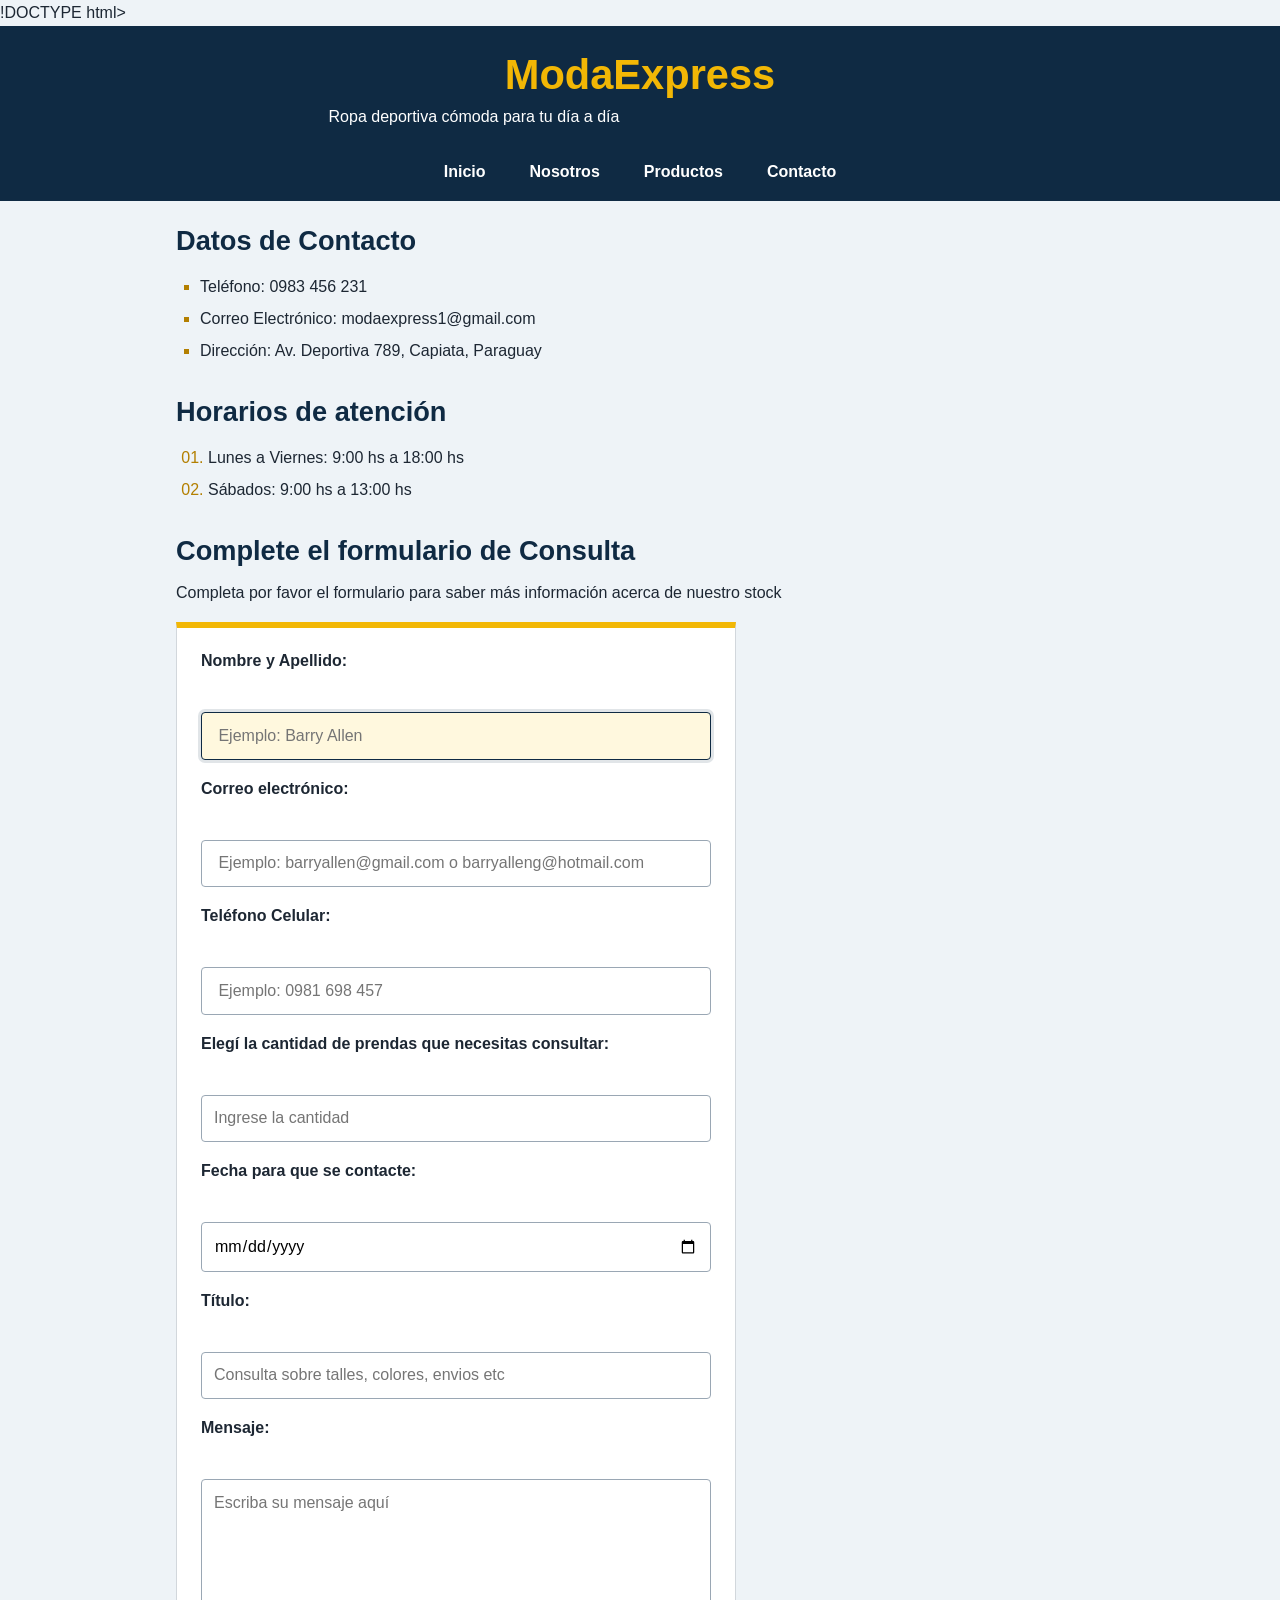
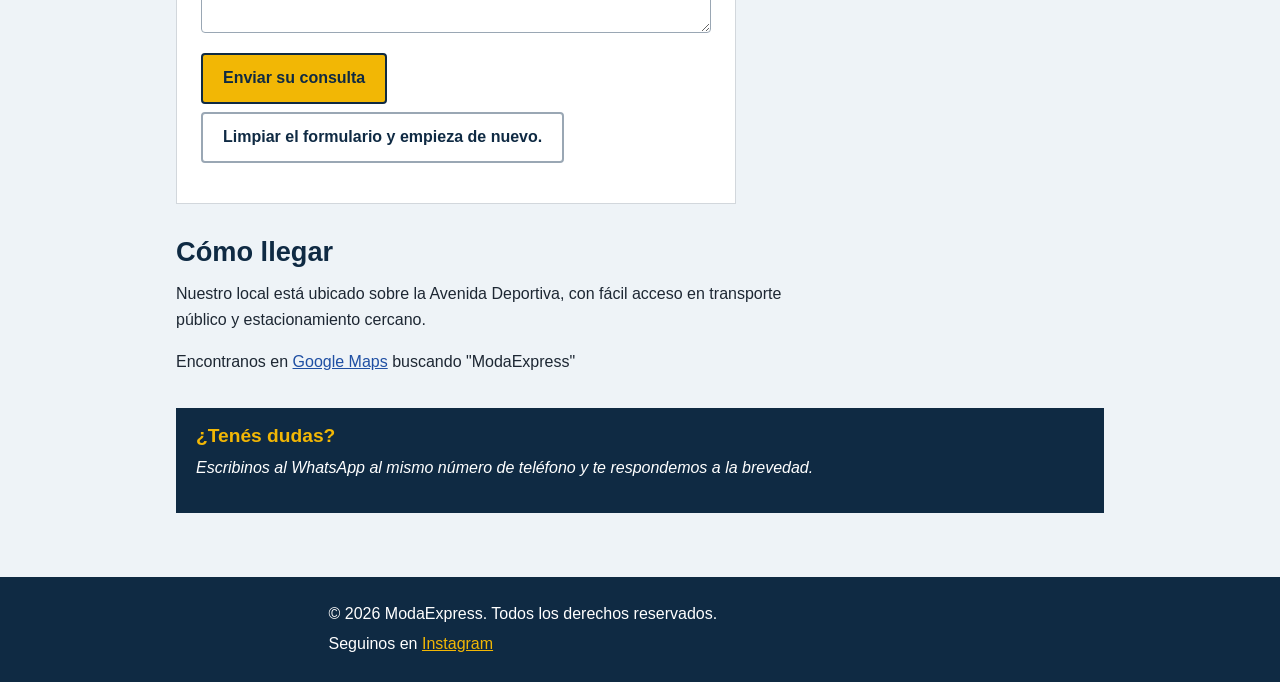
<file: Contacto.html>
!DOCTYPE html>

<html lang="es">

<head>
    <meta charset="UTF-8">
    <meta name="viewport" content="width=device-width, initial-scale=1.0">
    <title>ModaExpress - Contacto</title>

    <link rel="stylesheet" href="estilos.css">
</head>

<body>
    <header>
        <h1>ModaExpress</h1>
        <p>Ropa deportiva cómoda para tu día a día</p>
        <nav>
            <ul>
                <li><a href="index.html">Inicio</a></li>
                <li><a href="nosotros.html">Nosotros</a></li>
                <li><a href="productos.html">Productos</a></li>
                <li><a href="contacto.html">Contacto</a></li>
            </ul>
        </nav>
    </header>

    <main>
        <section id="datos-contacto">
            <h2>Datos de Contacto</h2>
            <ul>
                <li>Teléfono: 0983 456 231</li>
                <li>Correo Electrónico: modaexpress1@gmail.com</li>
                <li>Dirección: Av. Deportiva 789, Capiata, Paraguay</li>
            </ul>
        </section>

        <section id="horarios">
            <h2>Horarios de atención</h2>
            <ol>
                <li>Lunes a Viernes: 9:00 hs a 18:00 hs</li>
                <li>Sábados: 9:00 hs a 13:00 hs</li>
            </ol>
        </section>

        <section id="formulario-contacto">
            <h2>Complete el formulario de Consulta</h2>
            <p>Completa por favor el formulario para saber más información acerca de nuestro stock</p>
            <form action="#" method="get">
                <p>
                    <label for="nombre">Nombre y Apellido: </label><br>

                    <input type="text" id="nombre" name="nombre" placeholder=" Ejemplo: Barry Allen" required
                        minlength="3" autofocus>
                </p>

                <p>
                    <label for="correo">Correo electrónico: </label><br>

                    <input type="email" id="correo" name="correo"
                        placeholder=" Ejemplo: barryallen@gmail.com o barryalleng@hotmail.com" required>
                </p>

                <p>
                    <label for="telefono">Teléfono Celular: </label><br>

                    <input type="tel" id="telefono" name="telefono" placeholder=" Ejemplo: 0981 698 457" required>
                </p>

                <p>
                    <label for="cantidad">Elegí la cantidad de prendas que necesitas consultar: </label><br>

                    <input type="number" id="cantidad" name="cantidad" min="1" max="65"
                        placeholder="Ingrese la cantidad">
                </p>

                <p>
                    <label for="fecha">Fecha para que se contacte: </label><br>

                    <input type="date" id="fecha" name="fecha">
                </p>

                <p>
                    <label for="titulo-consulta">Título: </label><br>

                    <input type="text" id="titulo-consulta" name="titulo-consulta"
                        placeholder="Consulta sobre talles, colores, envios etc">
                </p>

                <p>
                    <label for="mensaje">Mensaje: </label><br>

                    <textarea id="mensaje" name="mensaje" rows="5" cols="32" placeholder="Escriba su mensaje aquí"
                        required></textarea>
                </p>
                <p>
                    <button type="submit">Enviar su consulta</button>
                    <button type="reset">Limpiar el formulario y empieza de nuevo.</button>
                </p>

            </form>
        </section>

        <section id="ubicacion">
            <h2>Cómo llegar</h2>
            <p>
                Nuestro local está ubicado sobre la Avenida Deportiva, con fácil acceso en transporte público y
                estacionamiento cercano.
            </p>
            <p>
                Encontranos en <a href="https://www.google.com/maps" target="_blank">Google Maps</a>
                buscando "ModaExpress"
            </p>
        </section>
        <aside class="destacado">
            <h3>¿Tenés dudas?</h3>
            <p>Escribinos al WhatsApp al mismo número de teléfono y te respondemos a la brevedad.</p>
        </aside>
    </main>

    <footer>
        <p>&copy; 2026 ModaExpress. Todos los derechos reservados.</p>
        <p>Seguinos en <a href="https://www.instagram.com" target="_blank">Instagram</a></p>
    </footer>
</body>

</html>
</file>
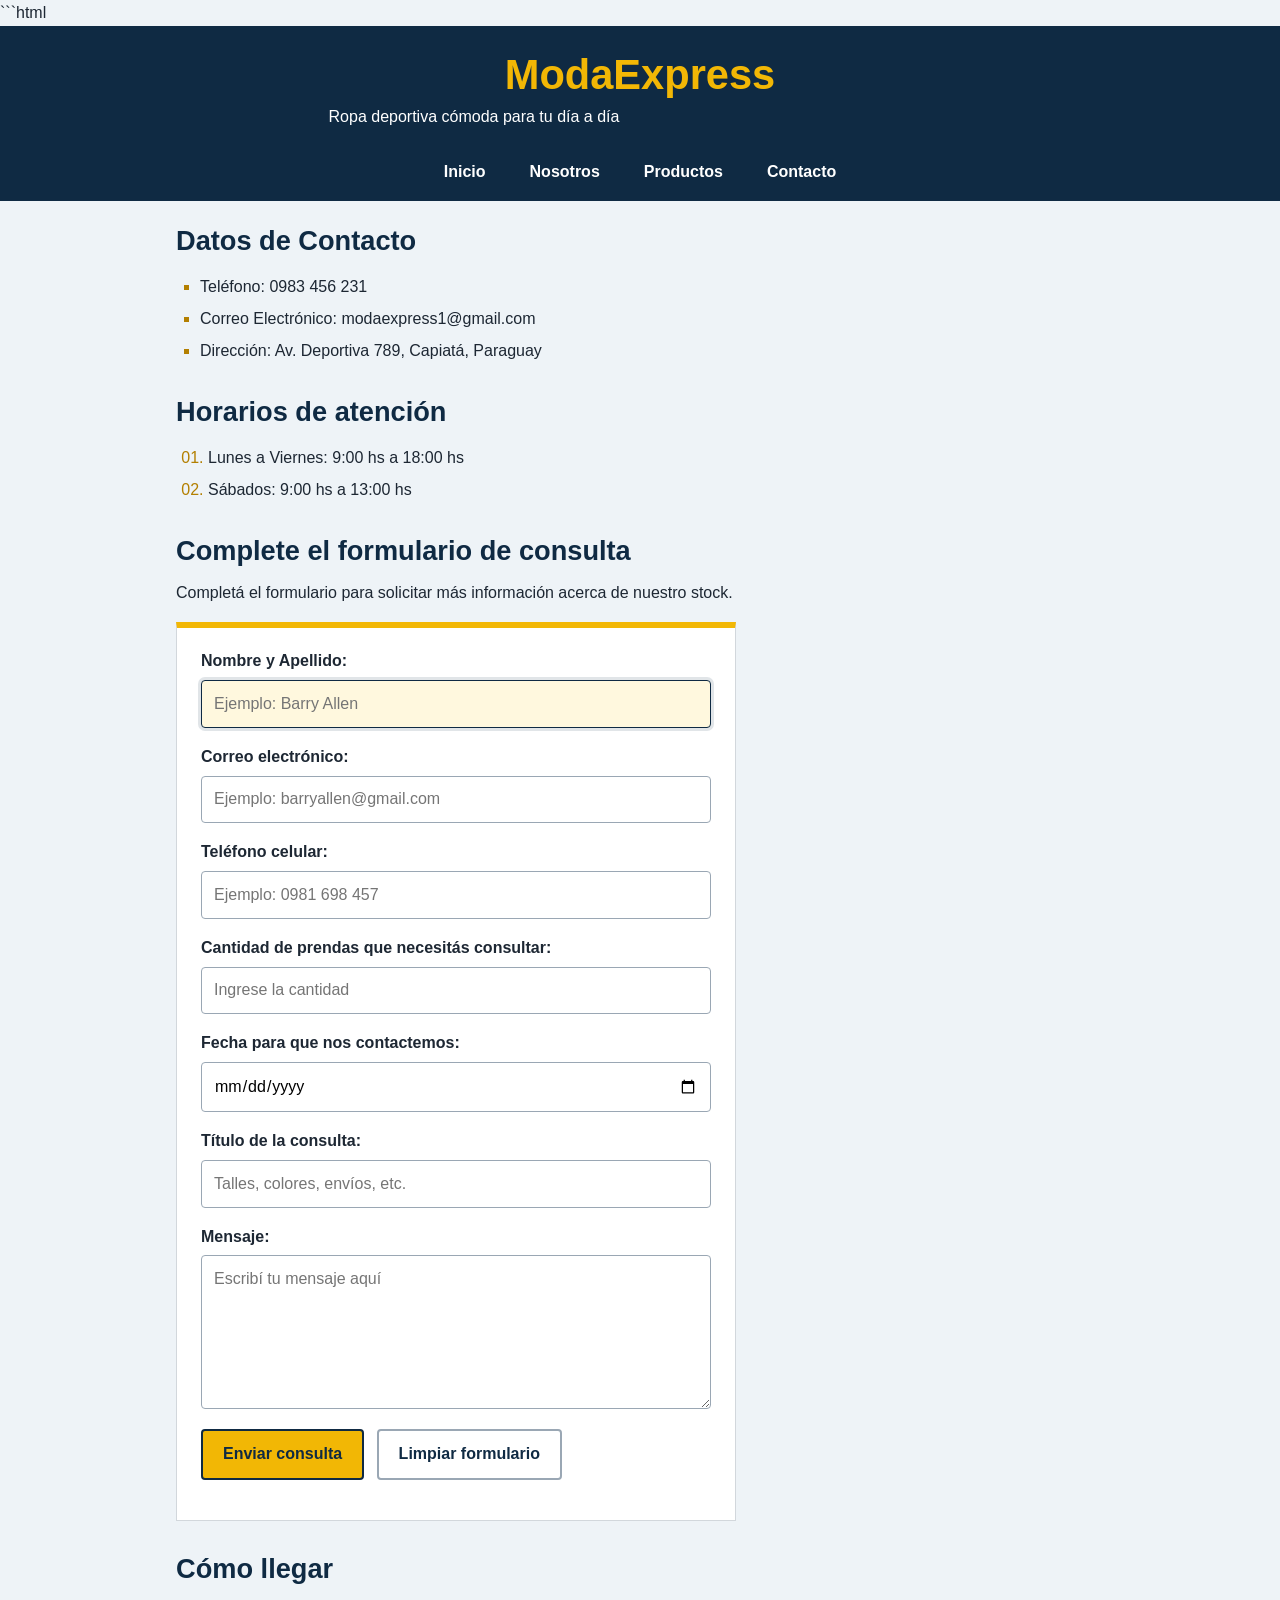
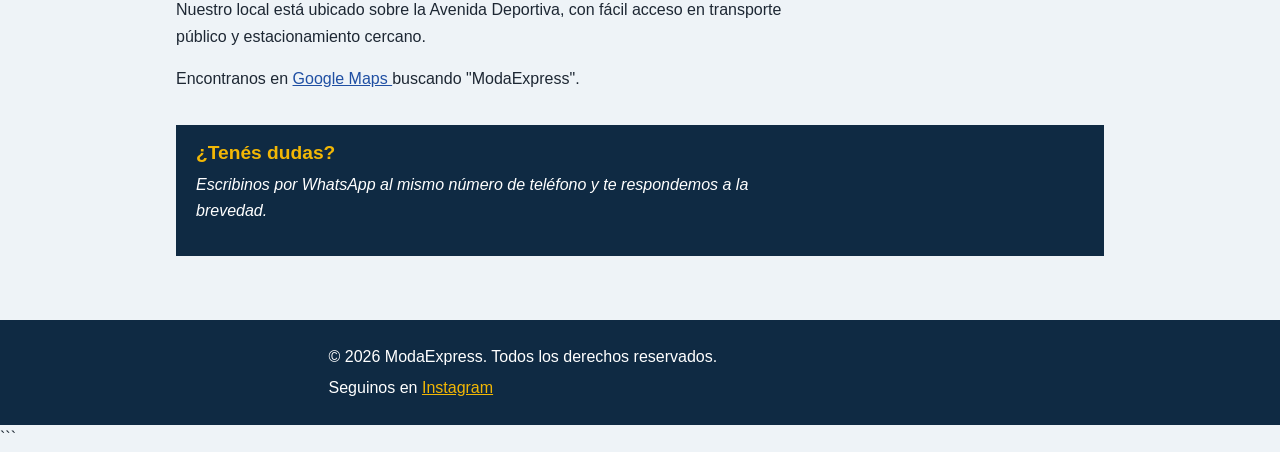
<file: contacto.html>
```html
<!DOCTYPE html>
<html lang="es">

<head>
    <meta charset="UTF-8">
    <meta name="viewport" content="width=device-width, initial-scale=1.0">
    <title>ModaExpress - Contacto</title>

    <link rel="stylesheet" href="estilos.css">
</head>

<body>
    <header>
        <h1>ModaExpress</h1>
        <p>Ropa deportiva cómoda para tu día a día</p>

        <nav>
            <ul>
                <li><a href="index.html">Inicio</a></li>
                <li><a href="nosotros.html">Nosotros</a></li>
                <li><a href="productos.html">Productos</a></li>
                <li><a href="contacto.html" aria-current="page">Contacto</a></li>
            </ul>
        </nav>
    </header>

    <main>
        <section id="datos-contacto">
            <h2>Datos de Contacto</h2>
            <ul>
                <li>Teléfono: 0983 456 231</li>
                <li>Correo Electrónico: modaexpress1@gmail.com</li>
                <li>Dirección: Av. Deportiva 789, Capiatá, Paraguay</li>
            </ul>
        </section>

        <section id="horarios">
            <h2>Horarios de atención</h2>
            <ol>
                <li>Lunes a Viernes: 9:00 hs a 18:00 hs</li>
                <li>Sábados: 9:00 hs a 13:00 hs</li>
            </ol>
        </section>

        <section id="formulario-contacto">
            <h2>Complete el formulario de consulta</h2>
            <p>Completá el formulario para solicitar más información acerca de nuestro stock.</p>

            <form action="#" method="get">
                <p>
                    <label for="nombre">Nombre y Apellido:</label>
                    <input type="text" id="nombre" name="nombre"
                        placeholder="Ejemplo: Barry Allen"
                        minlength="3" maxlength="70" required autofocus>
                </p>

                <p>
                    <label for="correo">Correo electrónico:</label>
                    <input type="email" id="correo" name="correo"
                        placeholder="Ejemplo: barryallen@gmail.com" required>
                </p>

                <p>
                    <label for="telefono">Teléfono celular:</label>
                    <input type="tel" id="telefono" name="telefono"
                        placeholder="Ejemplo: 0981 698 457"
                        pattern="[0-9 +()-]{7,20}"
                        title="Ingresá un número de teléfono válido" required>
                </p>

                <p>
                    <label for="cantidad">Cantidad de prendas que necesitás consultar:</label>
                    <input type="number" id="cantidad" name="cantidad"
                        min="1" max="65" placeholder="Ingrese la cantidad" required>
                </p>

                <p>
                    <label for="fecha">Fecha para que nos contactemos:</label>
                    <input type="date" id="fecha" name="fecha">
                </p>

                <p>
                    <label for="titulo-consulta">Título de la consulta:</label>
                    <input type="text" id="titulo-consulta" name="titulo-consulta"
                        placeholder="Talles, colores, envíos, etc."
                        maxlength="100" required>
                </p>

                <p>
                    <label for="mensaje">Mensaje:</label>
                    <textarea id="mensaje" name="mensaje" rows="5"
                        placeholder="Escribí tu mensaje aquí"
                        minlength="10" maxlength="500" required></textarea>
                </p>

                <p>
                    <button type="submit">Enviar consulta</button>
                    <button type="reset">Limpiar formulario</button>
                </p>
            </form>
        </section>

        <section id="ubicacion">
            <h2>Cómo llegar</h2>
            <p>
                Nuestro local está ubicado sobre la Avenida Deportiva,
                con fácil acceso en transporte público y estacionamiento cercano.
            </p>
            <p>
                Encontranos en
                <a href="https://www.google.com/maps" target="_blank" rel="noopener noreferrer">
                    Google Maps
                </a>
                buscando "ModaExpress".
            </p>
        </section>

        <aside class="destacado">
            <h3>¿Tenés dudas?</h3>
            <p>Escribinos por WhatsApp al mismo número de teléfono y te respondemos a la brevedad.</p>
        </aside>
    </main>

    <footer>
        <p>&copy; 2026 ModaExpress. Todos los derechos reservados.</p>
        <p>Seguinos en
            <a href="https://www.instagram.com" target="_blank" rel="noopener noreferrer">
                Instagram
            </a>
        </p>
    </footer>
</body>

</html>
```
</file>
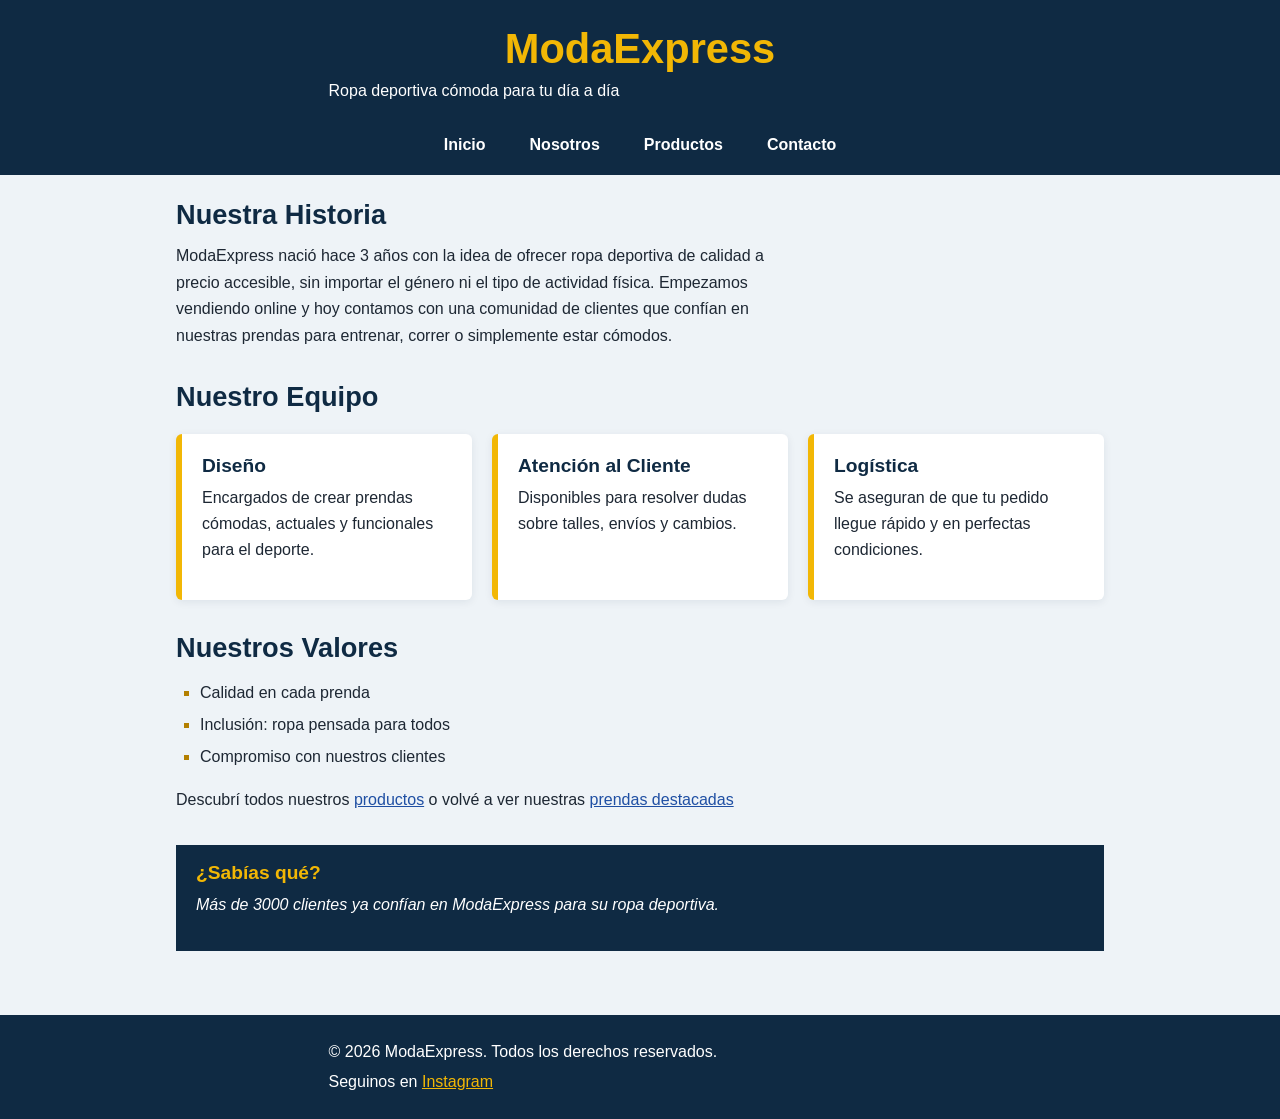
<file: Nosotros.html>
<!DOCTYPE html>
<html lang="es">

<head>
    <meta charset="UTF-8">
    <meta name="viewport" content="width=device-width, initial-scale=1.0">
    <title>ModaExpress - Nosotros</title>
    <link rel="stylesheet" href="estilos.css">
</head>

<body>

    <header>
        <h1>ModaExpress</h1>
        <p>Ropa deportiva cómoda para tu día a día</p>
        <nav>
            <ul>
                <li><a href="index.html">Inicio</a></li>
                <li><a href="nosotros.html">Nosotros</a></li>
                <li><a href="productos.html">Productos</a></li>
                <li><a href="contacto.html">Contacto</a></li>
            </ul>
        </nav>
    </header>

    <main>
        <section id="historia">
            <h2> Nuestra Historia</h2>
            <p>
                ModaExpress nació hace 3 años con la idea de ofrecer ropa deportiva de calidad a
                precio accesible, sin importar el género ni el tipo de actividad física. Empezamos vendiendo
                online y hoy contamos con una comunidad de clientes que confían en nuestras prendas para entrenar,
                correr o simplemente estar cómodos.
            </p>
        </section>

        <section id="equipo">
            <h2> Nuestro Equipo</h2>
            <article class="tarjeta">
                <h3>Diseño</h3>
                <p> Encargados de crear prendas cómodas, actuales y funcionales para el deporte.
                </p>
            </article>
            <article class="tarjeta">
                <h3>Atención al Cliente</h3>
                <p>Disponibles para resolver dudas sobre talles, envíos y cambios.</p>
            </article>
            <article class="tarjeta">
                <h3>Logística</h3>
                <p>Se aseguran de que tu pedido llegue rápido y en perfectas condiciones. </p>
            </article>
        </section>
        <section id="valores">
            <h2> Nuestros Valores</h2>
            <ul>
                <li>Calidad en cada prenda</li>
                <li>Inclusión: ropa pensada para todos</li>
                <li>Compromiso con nuestros clientes</li>
            </ul>
            <p>
                Descubrí todos nuestros <a href="productos.html">productos</a> o volvé a ver
                nuestras <a href="index.html#destacados">prendas destacadas</a>
            </p>
        </section>

        <section>
                <aside class="destacado">
                    <h3>¿Sabías qué?</h3>
                    <p>Más de 3000 clientes ya confían en ModaExpress para su ropa deportiva.</p>
                </aside>
            </section>
    </main>

    <footer>
        <p>&copy; 2026 ModaExpress. Todos los derechos reservados.</p>
        <p>Seguinos en <a href="https://www.instagram.com" target="_blank">Instagram</a></p>
    </footer>

</body>

</html>
</file>
<file: estilos.css>
/* ModaExpress - estilos.css
   Paleta: tinta #0f2a43 | señal #f2b705 | hielo #eef3f7 | texto #1d2733 */

:root {
  --tinta: #0f2a43;
  --senal: #f2b705;
  --hielo: #eef3f7;
  --texto: #1d2733;
  --gris: #5b6773;
  --linea: rgba(15, 42, 67, 0.18);
}

/* ---------- Base (selector de etiqueta) ---------- */

/* ---------- Control de dimensiones ---------- */
*,
*::before,
*::after {
  box-sizing: border-box;
}

html {
  scroll-behavior: smooth;
}

main section,
main article,
main aside {
  min-width: 0;
}
body {
  margin: 0;
  font-family: "Segoe UI", Tahoma, Verdana, sans-serif;
  font-size: 1rem;
  line-height: 1.65;
  color: var(--texto);
  background-color: var(--hielo);
}

p { margin: 0 0 1rem; max-width: 70ch; text-align: left; }
img { max-width: 100%; height: auto; }

/* ---------- Títulos (agrupación de selectores) ---------- */
h1, h2, h3 {
  font-family: "Franklin Gothic Medium", "Arial Narrow", Arial, sans-serif;
  line-height: 1.2;
  color: var(--tinta);
}
h2 { font-size: 1.7rem; font-weight: 700; margin: 0 0 0.75rem; }
h3 { font-size: 1.2rem; font-weight: 600; margin: 0 0 0.5rem; }

/* ---------- Encabezado y navegación ---------- */
header { background-color: var(--tinta); text-align: center; padding: 1.5rem 1rem 0; }
header h1 { margin: 0; font-size: 2.6rem; font-weight: 700; color: var(--senal); }
header p { margin: 0.25rem auto 1rem; color: #ffffff; }

nav ul {
  display: flex;               /* Flexbox */
  justify-content: center;
  flex-wrap: wrap;
  gap: 0.25rem;
  margin: 0;
  padding: 0;
  list-style: none;
}
nav a {                        /* selector descendiente */
  display: block;
  padding: 0.75rem 1.25rem;
  color: #ffffff;
  font-weight: 600;
  text-decoration: none;
  border-bottom: 4px solid transparent;
}
nav a:hover { background-color: rgba(255, 255, 255, 0.12); border-bottom-color: var(--senal); }

/* ---------- Enlaces ---------- */
a { color: #1f4fa3; }
a:hover { color: #8a6100; text-decoration: underline; }

/* ---------- Contenido ---------- */
main { max-width: 960px; margin: 0 auto; padding: 1.5rem 1rem 2rem; }
main section { margin-bottom: 2rem; }

/* Selector de identificador + imagen de fondo con posición, tamaño y repetición */
#bienvenido {
  padding: 4rem 1.5rem;
  color: #ffffff;
  background-image: linear-gradient(rgba(15, 42, 67, 0.72), rgba(15, 42, 67, 0.72)), url("coleccion.jpg");
  background-position: center;
  background-size: cover;
  background-repeat: no-repeat;
}
#bienvenido h2 { color: #ffffff; font-size: 2.2rem; }

/* Grid: tarjetas de destacados y equipo */
#destacados, #equipo {
  display: grid;
  grid-template-columns: repeat(auto-fit, minmax(260px, 1fr));
  gap: 1.25rem;
}
#destacados > h2, #equipo > h2 { grid-column: 1 / -1; margin-bottom: 0; }

/* Clases reutilizadas en varias páginas */

.tarjeta {
  background-color: #ffffff;
  padding: 1.25rem;
  border-left: 6px solid var(--senal);
  border-radius: 6px;
  box-shadow: 0 2px 8px rgba(15, 42, 67, 0.08);
  transition: box-shadow 0.2s ease, transform 0.2s ease;
}

.tarjeta:hover {
  box-shadow: 0 5px 14px rgba(15, 42, 67, 0.15);
  transform: translateY(-2px);
}

.tarjeta img {
  display: block;
  width: 100%;
  max-width: 400px;
  height: auto;
  margin: 0 auto 0.75rem;
  object-fit: contain;
}

.destacado {
  margin: 0 0 2rem;
  padding: 1rem 1.25rem;
  background-color: var(--tinta);
  color: #ffffff;
  font-style: italic;
}
.destacado h3 { color: var(--senal); font-style: normal; }

/* ---------- Listas ---------- */
main ul { padding-left: 1.5rem; list-style-type: square; }
main ol { padding-left: 2rem; list-style-type: decimal-leading-zero; }
main li { margin-bottom: 0.35rem; }
li::marker { color: #b37f00; }

/* ---------- Tablas ---------- */
.tabla-contenedor {            /* las tablas anchas se desplazan dentro de su contenedor */
  overflow-x: auto;
  background-color: #ffffff;
  border: 1px solid var(--linea);
}
table { width: 100%; min-width: 600px; border-collapse: collapse; }
caption {
  caption-side: top;
  padding: 0.75rem 1rem;
  font-family: "Franklin Gothic Medium", "Arial Narrow", Arial, sans-serif;
  font-size: 1.1rem;
  font-weight: 700;
  text-align: left;
  color: var(--tinta);
}
th, td { padding: 0.65rem 1rem; text-align: left; border-bottom: 1px solid var(--linea); }
thead th { background-color: var(--tinta); color: #ffffff; }
tbody th { font-weight: 600; color: var(--tinta); }
tbody tr:nth-child(even) { background-color: rgb(238, 243, 247); }
tbody tr:hover { background-color: rgba(242, 183, 5, 0.18); }
tfoot td { font-style: italic; color: var(--gris); }

/* Mejoras visuales para tablas */
.tabla-contenedor {
  border-radius: 6px;
  box-shadow: 0 2px 8px rgba(15, 42, 67, 0.06);
}

caption {
  background-color: #ffffff;
}

thead th {
  white-space: nowrap;
}

tbody tr {
  transition: background-color 0.2s ease;
}

td,
th {
  vertical-align: middle;
}
/* ---------- Formularios ---------- */
form {
  max-width: 560px;
  padding: 1.25rem 1.5rem;
  background-color: #ffffff;
  border: 1px solid var(--linea);
  border-top: 6px solid var(--senal);
}
form p { max-width: none; }
label { font-weight: 600; }
input, select, textarea {
  box-sizing: border-box;
  width: 100%;
  margin-top: 0.35rem;
  padding: 0.6rem 0.75rem;
  font: inherit;
  background-color: #ffffff;
  border: 1px solid #9aa7b4;
}
input[type="radio"], input[type="checkbox"] { width: auto; margin-right: 0.4rem; }
input:invalid:not(:placeholder-shown), textarea:invalid:not(:placeholder-shown) { border-color: #b3261e; }

button {
  margin: 0.25rem 0.5rem 0.25rem 0;
  padding: 0.65rem 1.25rem;
  font: inherit;
  font-weight: 600;
  color: var(--tinta);
  background-color: var(--senal);
  border: 2px solid var(--tinta);
  cursor: pointer;
}
button[type="reset"] { background-color: #ffffff; }
button:hover { background-color: var(--tinta); color: #ffffff; }

/* Mejoras de presentación de formularios */

form label {
  display: block;
  margin-bottom: 0.35rem;
}

form p {
  margin-bottom: 1rem;
}

form input:not([type="checkbox"]):not([type="radio"]),
form select,
form textarea {
  display: block;
  width: 100%;
  max-width: 100%;
  border-radius: 4px;
  transition: border-color 0.2s ease, box-shadow 0.2s ease;
}

form input:focus,
form select:focus,
form textarea:focus {
  border-color: var(--tinta);
  box-shadow: 0 0 0 3px rgba(15, 42, 67, 0.12);
  outline: none;
}

form button {
  min-height: 42px;
  border-radius: 4px;
}

form button[type="reset"] {
  border-color: #9aa7b4;
}

/* Foco visible */
a:focus-visible, input:focus-visible, select:focus-visible,
textarea:focus-visible, button:focus-visible {
  outline: 3px solid var(--tinta);
  outline-offset: 2px;
  background-color: #fff8de;
}
nav a:focus-visible { outline-color: var(--senal); background-color: rgba(255, 255, 255, 0.12); }

/* Mensajes visibles para el JavaScript (éxito / error de validación) */
.mensaje { margin: 1rem 0; padding: 0.75rem 1rem; font-weight: 600; border-left: 6px solid; }
.mensaje.ok { color: #14532d; background-color: #e3f4e8; border-color: #1e7a3c; }
.mensaje.error { color: #7a1812; background-color: #fde8e6; border-color: #b3261e; }

/* ---------- Pie ---------- */
footer { padding: 1.25rem 1rem; text-align: center; color: #ffffff; background-color: var(--tinta); }
footer p { margin: 0.25rem auto; }
footer a { color: var(--senal); }
footer a:hover { color: #ffffff; }


/* ---------- Adaptación responsive ---------- */

/* Tablets */
@media (max-width: 768px) {
  main {
    max-width: 100%;
    padding: 1.25rem 1rem;
  }

  #destacados,
  #equipo {
    grid-template-columns: repeat(2, minmax(0, 1fr));
  }

  header h1 {
    font-size: 2.3rem;
  }

  .tarjeta {
    min-width: 0;
  }
}

/* Celulares */
@media (max-width: 600px) {
  header {
    padding: 1.25rem 0.75rem 0;
  }

  header h1 {
    font-size: 2rem;
  }

  header p {
    font-size: 0.9rem;
  }

  nav ul {
    flex-direction: column;
    gap: 0;
  }

  nav a {
    padding: 0.65rem 0.75rem;
    border-bottom: 1px solid rgba(255, 255, 255, 0.15);
  }

  main {
    padding: 1rem 0.75rem;
  }

  main section {
    margin-bottom: 1.5rem;
  }

  h2 {
    font-size: 1.45rem;
  }

  #bienvenido {
    padding: 2.5rem 1rem;
    background-position: center;
  }

  #bienvenido h2 {
    font-size: 1.7rem;
  }

  #destacados,
  #equipo {
    grid-template-columns: 1fr;
  }

  .tarjeta {
    padding: 1rem;
  }

  .destacado {
    padding: 1rem;
  }

  /* Las tablas conservan sus columnas y permiten desplazamiento */
  .tabla-contenedor {
    width: 100%;
    max-width: 100%;
    overflow-x: auto;
    -webkit-overflow-scrolling: touch;
  }

  table {
    min-width: 600px;
  }

  th,
  td {
    padding: 0.6rem 0.75rem;
    font-size: 0.9rem;
  }

  /* Formularios */
  form {
    width: 100%;
    max-width: 100%;
    padding: 1rem;
  }

  input,
  select,
  textarea {
    max-width: 100%;
    font-size: 16px;
  }

  textarea {
    min-height: 110px;
    resize: vertical;
  }

  button {
    width: 100%;
    margin: 0.35rem 0;
  }

  footer {
    padding: 1rem 0.75rem;
    font-size: 0.9rem;
  }
}

/* Celulares pequeños */
@media (max-width: 380px) {
  header h1 {
    font-size: 1.75rem;
  }

  #bienvenido h2 {
    font-size: 1.45rem;
  }

  main {
    padding: 0.85rem 0.6rem;
  }

  .tarjeta,
  .destacado {
    padding: 0.85rem;
  }

  h2 {
    font-size: 1.3rem;
  }
}
</file>
